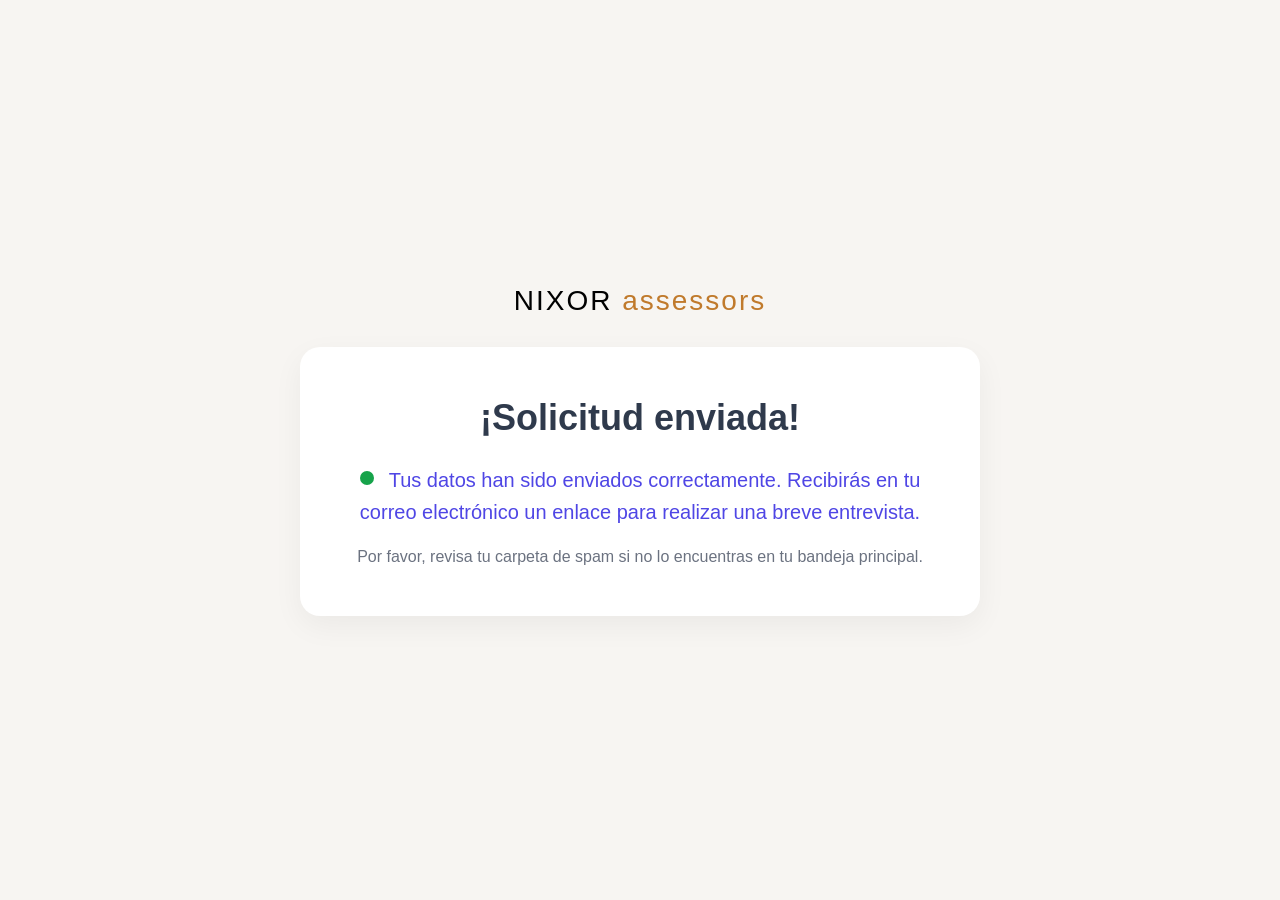
<file: thanks.html>
<!DOCTYPE html>
<html lang="es">
<head>
  <meta charset="UTF-8">
  <title>Nixor Assessors</title>
  <meta name="viewport" content="width=device-width, initial-scale=1.0">

  <style>
    body {
      margin: 0;
      padding: 0;
      font-family: -apple-system, BlinkMacSystemFont, "Segoe UI", Roboto, sans-serif;
      background-color: #f7f5f2;
      display: flex;
      flex-direction: column;
      align-items: center;
      justify-content: center;
      height: 100vh;
    }

    .logo {
      margin-bottom: 30px;
      font-size: 28px;
      font-weight: 500;
      letter-spacing: 2px;
    }

    .logo span {
      color: #c07a2c;
      font-weight: 400;
    }

    .card {
      background: #ffffff;
      padding: 50px 40px;
      border-radius: 20px;
      max-width: 600px;
      text-align: center;
      box-shadow: 0 10px 30px rgba(0,0,0,0.05);
    }

    h1 {
      margin-top: 0;
      color: #2f3a4c;
      font-size: 36px;
      margin-bottom: 25px;
    }

    .message {
      font-size: 20px;
      color: #4f46e5;
      line-height: 1.6;
    }

    .dot {
      display: inline-block;
      width: 14px;
      height: 14px;
      background-color: #16a34a;
      border-radius: 50%;
      margin-right: 10px;
      position: relative;
      top: -2px;
    }

    .note {
      margin-top: 20px;
      font-size: 16px;
      color: #6b7280;
    }

    @media (max-width: 600px) {
      .card {
        margin: 20px;
        padding: 30px 20px;
      }

      h1 {
        font-size: 28px;
      }

      .message {
        font-size: 18px;
      }
    }
  </style>
</head>

<body>

  <div class="logo">
    NIXOR <span>assessors</span>
  </div>

  <div class="card">
    <h1>¡Solicitud enviada!</h1>

    <div class="message">
      <span class="dot"></span>
      Tus datos han sido enviados correctamente. Recibirás en tu correo electrónico un enlace para realizar una breve entrevista.
    </div>

    <div class="note">
      Por favor, revisa tu carpeta de spam si no lo encuentras en tu bandeja principal.
    </div>
  </div>

</body>
</html>
</file>
